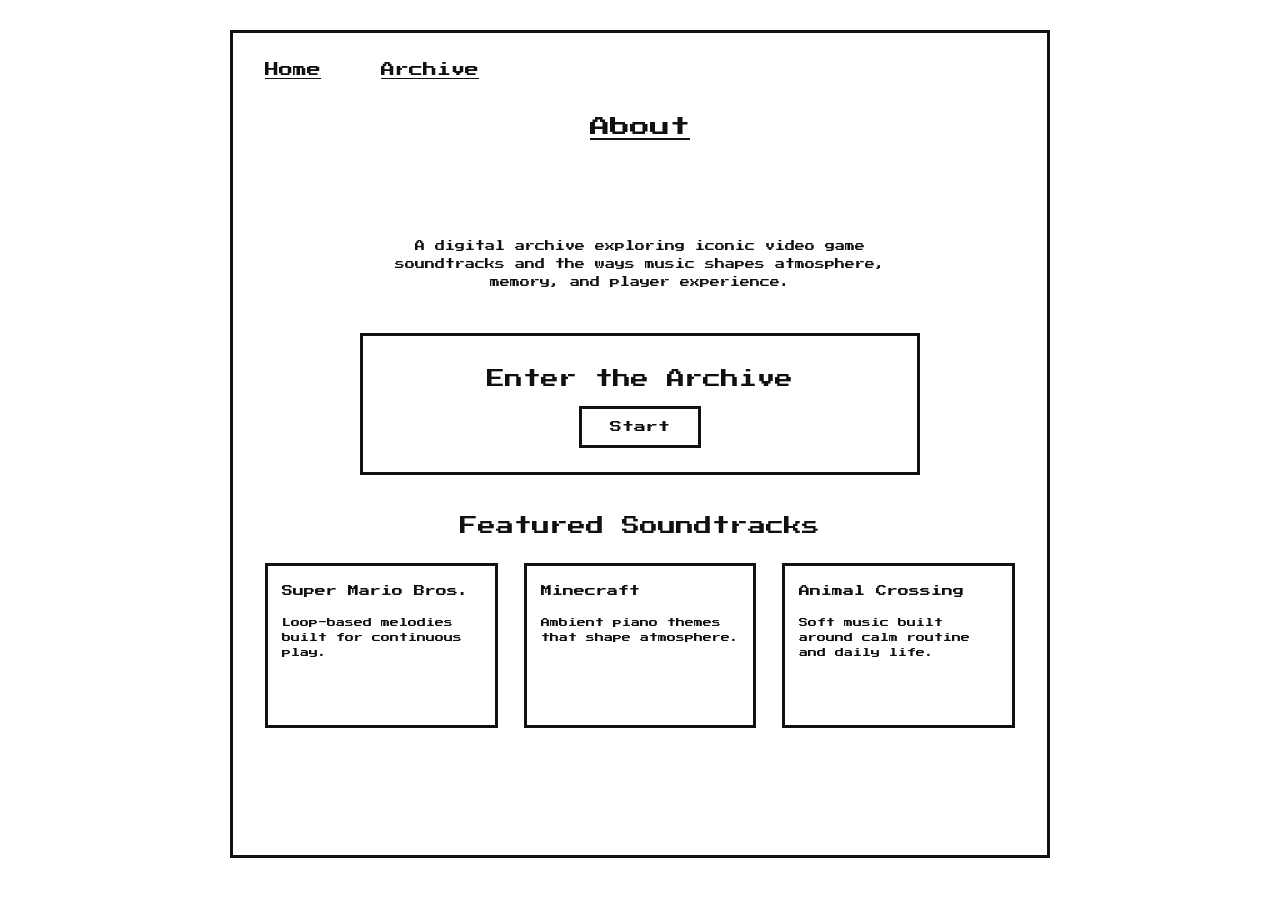
<file: index.html>
<!DOCTYPE html>
<html lang="en">
<head>
  <meta charset="UTF-8" />
  <meta name="viewport" content="width=device-width, initial-scale=1.0" />
  <title>Game Soundtrack Archive</title>
  <link rel="stylesheet" href="homepage.css">
  <link href="https://fonts.googleapis.com/css2?family=Press+Start+2P&display=swap" rel="stylesheet" />
</head>
<body>

  <main class="page-frame">

    <!-- HEADER / NAVIGATION -->
    <header class="top-nav">
      <nav>
        <ul class="nav-links">
          <li><a href="index.html">Home</a></li>
          <li><a href="archive/archive.html">Archive</a></li>
        </ul>
      </nav>
    </header>

    <!-- ABOUT / HERO -->
    <section class="hero-section">
      <h1 class="section-title">About</h1>
      <div class="hero-lines">
        <span></span>
        <span></span>
      </div>
      <p class="hero-text">
        A digital archive exploring iconic video game soundtracks and the ways music
        shapes atmosphere, memory, and player experience.
      </p>
    </section>

    <!-- CTA -->
    <section class="cta-box">
      <h2>Enter the Archive</h2>
      <a href="./archive/archive.html" class="start-btn">Start</a>
    </section>

    <!-- FEATURED -->
    <section class="featured-section">
      <h2 class="featured-title">Featured Soundtracks</h2>

      <div class="card-row">
        <article class="sound-card">
          <h3>Super Mario Bros.</h3>
          <p>Loop-based melodies built for continuous play.</p>
        </article>

        <article class="sound-card">
          <h3>Minecraft</h3>
          <p>Ambient piano themes that shape atmosphere.</p>
        </article>

        <article class="sound-card">
          <h3>Animal Crossing</h3>
          <p>Soft music built around calm routine and daily life.</p>
        </article>
      </div>
    </section>

  </main>

</body>
</html>
</file>
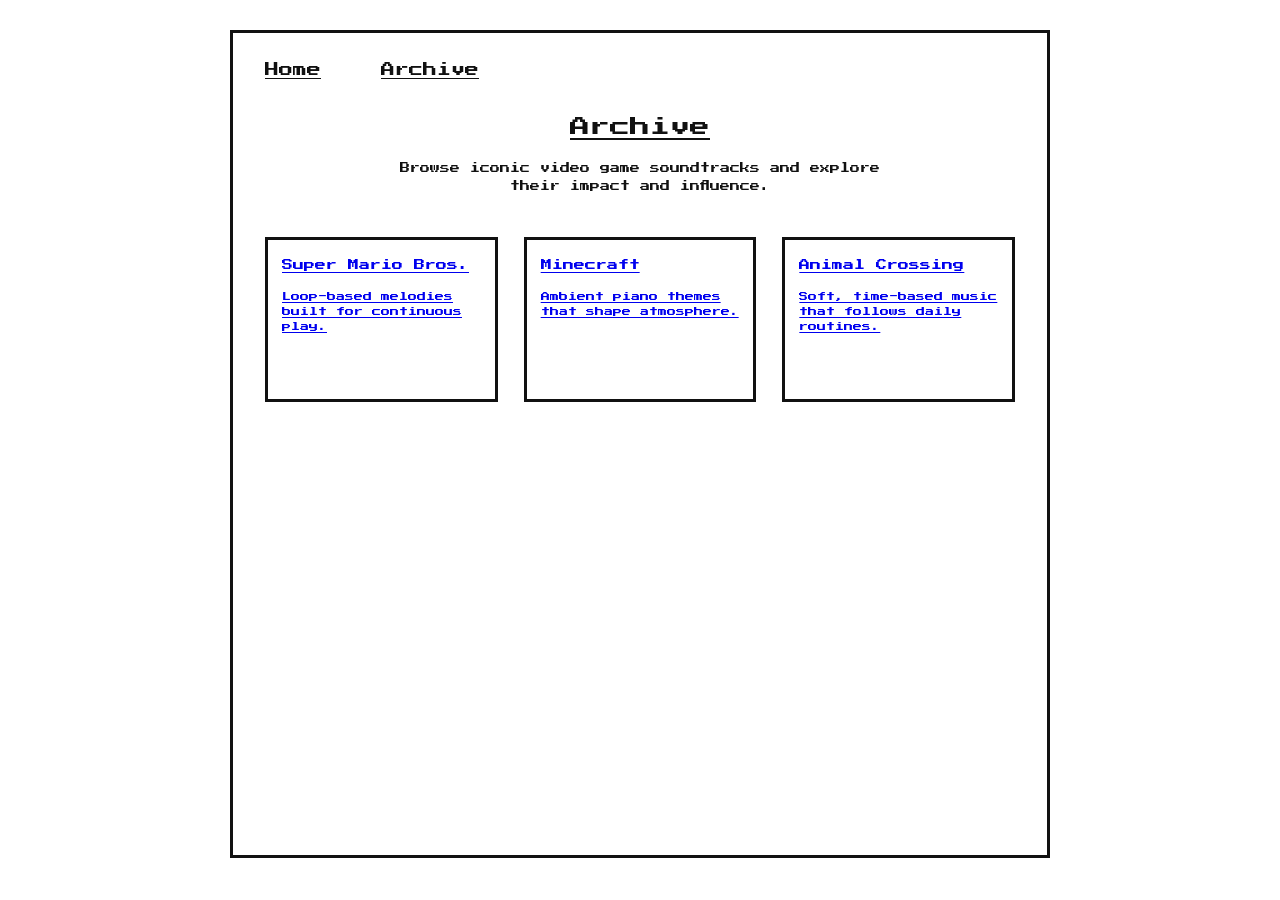
<file: archive/archive.html>
<!DOCTYPE html>
<html lang="en">
<head>
  <meta charset="UTF-8" />
  <meta name="viewport" content="width=device-width, initial-scale=1.0"/>
  <title>Archive | Game Soundtrack Archive</title>

  <link rel="stylesheet" href="../homepage.css" />
  <link href="https://fonts.googleapis.com/css2?family=Press+Start+2P&display=swap" rel="stylesheet" />
</head>

<body>

<main class="page-frame">

  <!-- NAV -->
  <header class="top-nav">
    <nav>
      <ul class="nav-links">
        <li><a href="../index.html">Home</a></li>
        <li><a href="archive.html">Archive</a></li>
      </ul>
    </nav>
  </header>

  <!-- TITLE -->
  <section class="hero-section">
    <h1 class="section-title">Archive</h1>
    <p class="hero-text">
      Browse iconic video game soundtracks and explore their impact and influence.
    </p>
  </section>

  <!-- CARDS -->
  <section class="featured-section">

    <div class="card-row">

      <a href="iconic-games/mario.html" class="sound-card">
        <h3>Super Mario Bros.</h3>
        <p>Loop-based melodies built for continuous play.</p>
      </a>

      <a href="iconic-games/minecraft.html" class="sound-card">
        <h3>Minecraft</h3>
        <p>Ambient piano themes that shape atmosphere.</p>
      </a>

      <a href="iconic-games/animal-crossing.html" class="sound-card">
        <h3>Animal Crossing</h3>
        <p>Soft, time-based music that follows daily routines.</p>
      </a>

    </div>

  </section>

</main>

</body>
</html>
</file>
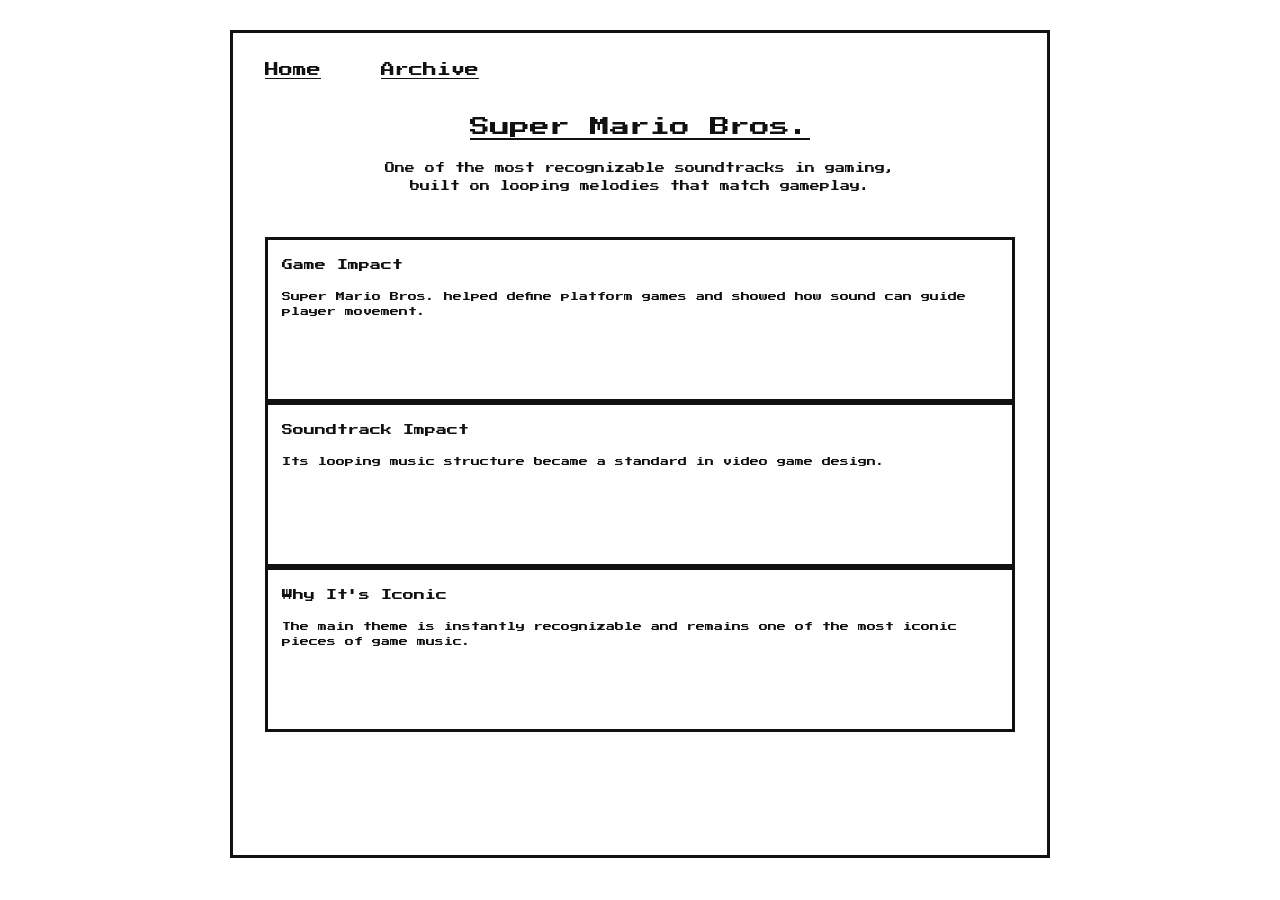
<file: archive/iconic-games/mario.html>
<!DOCTYPE html>
<html lang="en">
<head>
  <meta charset="UTF-8" />
  <meta name="viewport" content="width=device-width, initial-scale=1.0"/>
  <title>Super Mario Bros. | Game Soundtrack Archive</title>

  <link rel="stylesheet" href="../../homepage.css" />
  <link href="https://fonts.googleapis.com/css2?family=Press+Start+2P&display=swap" rel="stylesheet" />
</head>

<body>

<main class="page-frame">

  <!-- NAV -->
  <header class="top-nav">
    <nav>
      <ul class="nav-links">
        <li><a href="../../index.html">Home</a></li>
        <li><a href="../archive.html">Archive</a></li>
      </ul>
    </nav>
  </header>

  <!-- TITLE -->
  <section class="hero-section">
    <h1 class="section-title">Super Mario Bros.</h1>
    <p class="hero-text">
      One of the most recognizable soundtracks in gaming, built on looping melodies that match gameplay.
    </p>
  </section>

  <!-- CONTENT -->
  <section class="featured-section">

    <div class="sound-card">
      <h3>Game Impact</h3>
      <p>
        Super Mario Bros. helped define platform games and showed how sound can guide player movement.
      </p>
    </div>

    <div class="sound-card">
      <h3>Soundtrack Impact</h3>
      <p>
        Its looping music structure became a standard in video game design.
      </p>
    </div>

    <div class="sound-card">
      <h3>Why It's Iconic</h3>
      <p>
        The main theme is instantly recognizable and remains one of the most iconic pieces of game music.
      </p>
    </div>

  </section>

</main>

</body>
</html>
</file>
<file: homepage.css>
@import url('https://fonts.googleapis.com/css2?family=Press+Start+2P&display=swap');

* {
  box-sizing: border-box;
}

body {
  margin: 0;
  background: #ffffff;
  color: #111111;
  font-family: 'Press Start 2P', cursive;
}

.page-frame {
  max-width: 820px;
  margin: 30px auto;
  border: 3px solid #111111;
  min-height: 92vh;
  padding: 28px 32px 50px;
}

/* -------------------- NAV -------------------- */

.top-nav {
  margin-bottom: 40px;
}

.nav-links {
  list-style: none;
  display: flex;
  gap: 60px;
  margin: 0;
  padding: 0;
}

.nav-links a {
  text-decoration: underline;
  color: #111111;
  font-size: 14px;
}

/* -------------------- HERO -------------------- */

.hero-section {
  text-align: center;
  margin-bottom: 42px;
}

.section-title {
  font-size: 20px;
  font-weight: normal;
  margin: 0 0 22px;
  text-decoration: underline;
}

.hero-lines {
  display: flex;
  flex-direction: column;
  gap: 18px;
  align-items: center;
  margin-bottom: 24px;
}

.hero-lines span {
  display: block;
  width: 54%;
  height: 18px;
  border-bottom: 3px wavy #111111;
}

.hero-text {
  max-width: 520px;
  margin: 0 auto;
  font-size: 10px;
  line-height: 1.8;
}

/* -------------------- CTA -------------------- */

.cta-box {
  border: 3px solid #111111;
  padding: 34px 20px 24px;
  text-align: center;
  margin: 0 auto 42px;
  max-width: 560px;
}

.cta-box h2 {
  margin: 0 0 18px;
  font-size: 18px;
  font-weight: normal;
}

.start-btn {
  display: inline-block;
  border: 3px solid #111111;
  padding: 12px 28px;
  text-decoration: none;
  color: #111111;
  font-size: 12px;
  background: #ffffff;
}

.start-btn:hover {
  background: #111111;
  color: #ffffff;
}

/* -------------------- FEATURED -------------------- */

.featured-section {
  margin-top: 18px;
}

.featured-title {
  text-align: center;
  font-size: 18px;
  font-weight: normal;
  margin: 0 0 28px;
}

.card-row {
  display: grid;
  grid-template-columns: repeat(3, 1fr);
  gap: 26px;
}

.sound-card {
  min-height: 165px;
  border: 3px solid #111111;
  padding: 18px 14px;
}

.sound-card h3 {
  margin: 0 0 14px;
  font-size: 11px;
  line-height: 1.5;
  font-weight: normal;
}

.sound-card p {
  margin: 0;
  font-size: 9px;
  line-height: 1.7;
}

/* -------------------- MOBILE -------------------- */

@media (max-width: 768px) {
  .page-frame {
    margin: 12px;
    padding: 20px 18px 36px;
  }

  .nav-links {
    gap: 28px;
  }

  .nav-links a {
    font-size: 11px;
  }

  .section-title,
  .cta-box h2,
  .featured-title {
    font-size: 14px;
    line-height: 1.5;
  }

  .hero-lines span {
    width: 78%;
  }

  .hero-text {
    font-size: 9px;
    line-height: 1.8;
  }

  .start-btn {
    font-size: 10px;
    padding: 10px 22px;
  }

  .card-row {
    grid-template-columns: 1fr;
    gap: 18px;
  }

  .sound-card {
    min-height: auto;
  }
}
</file>
